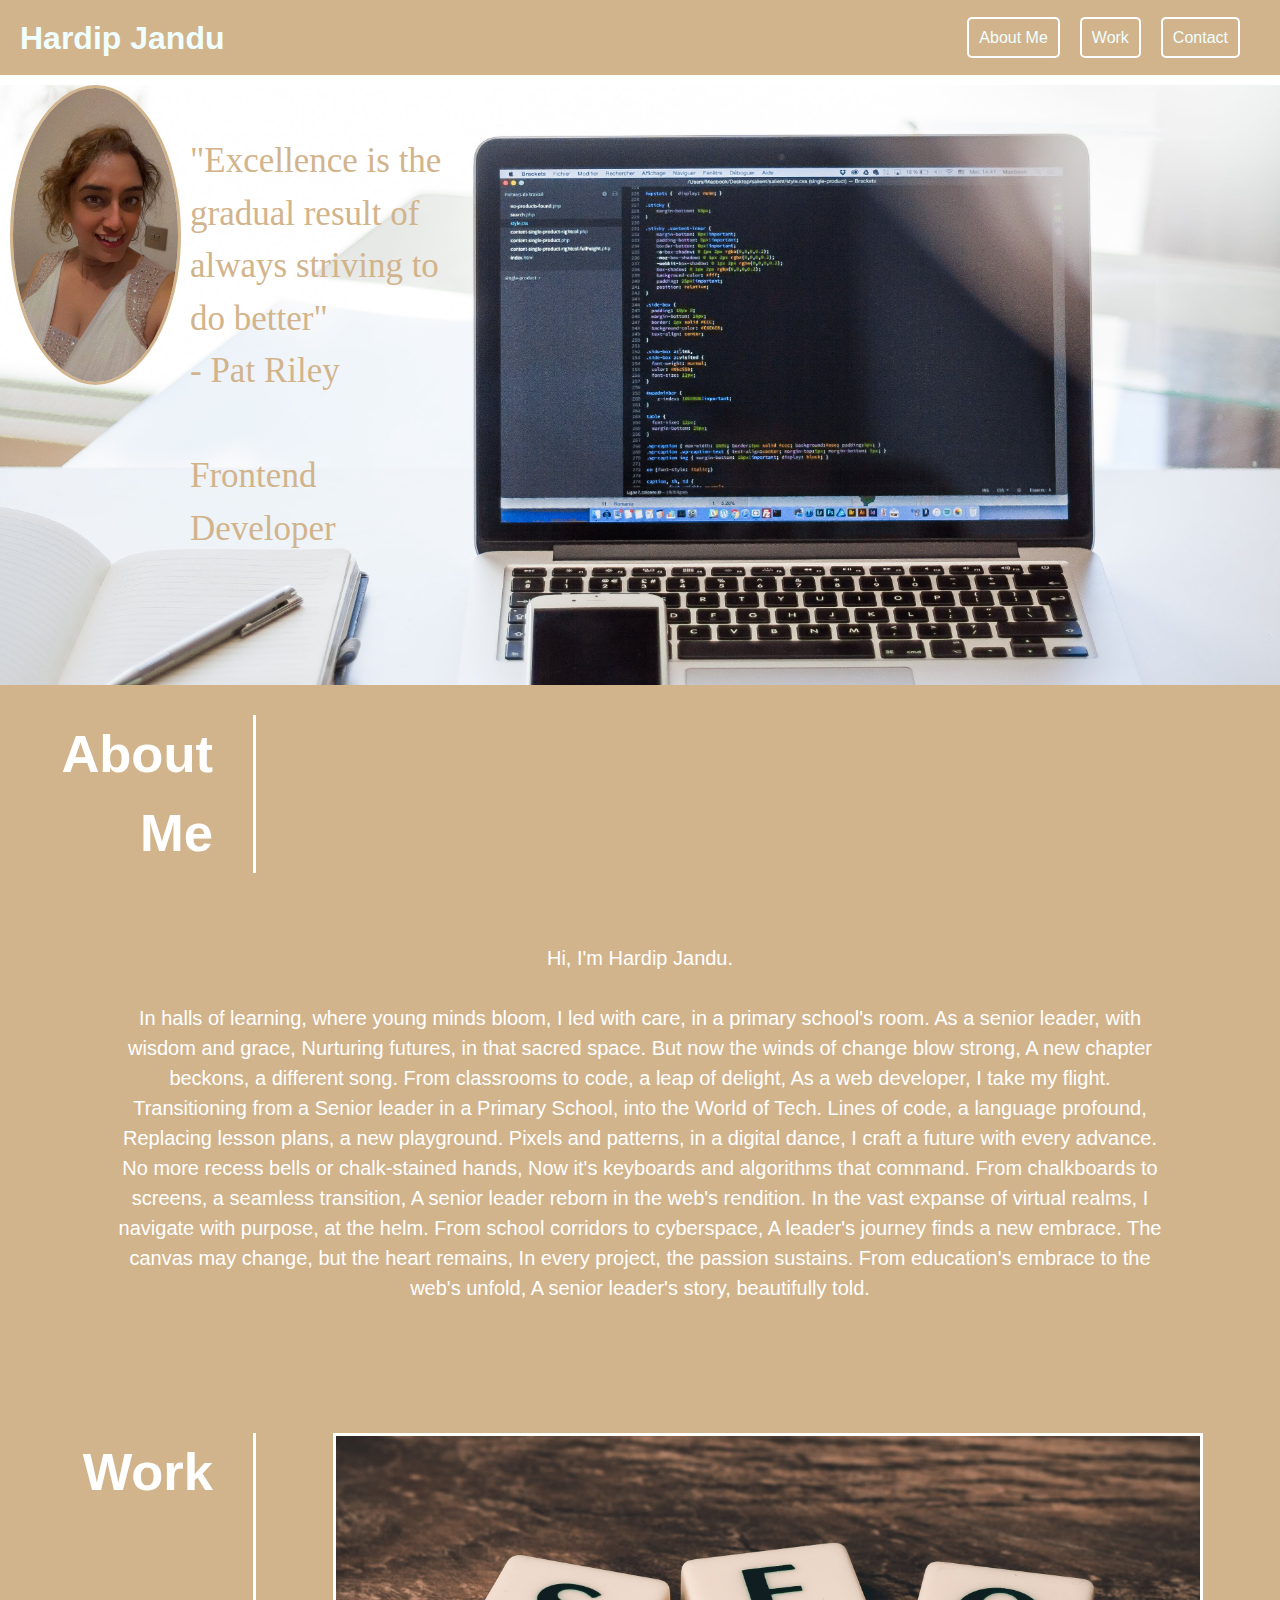
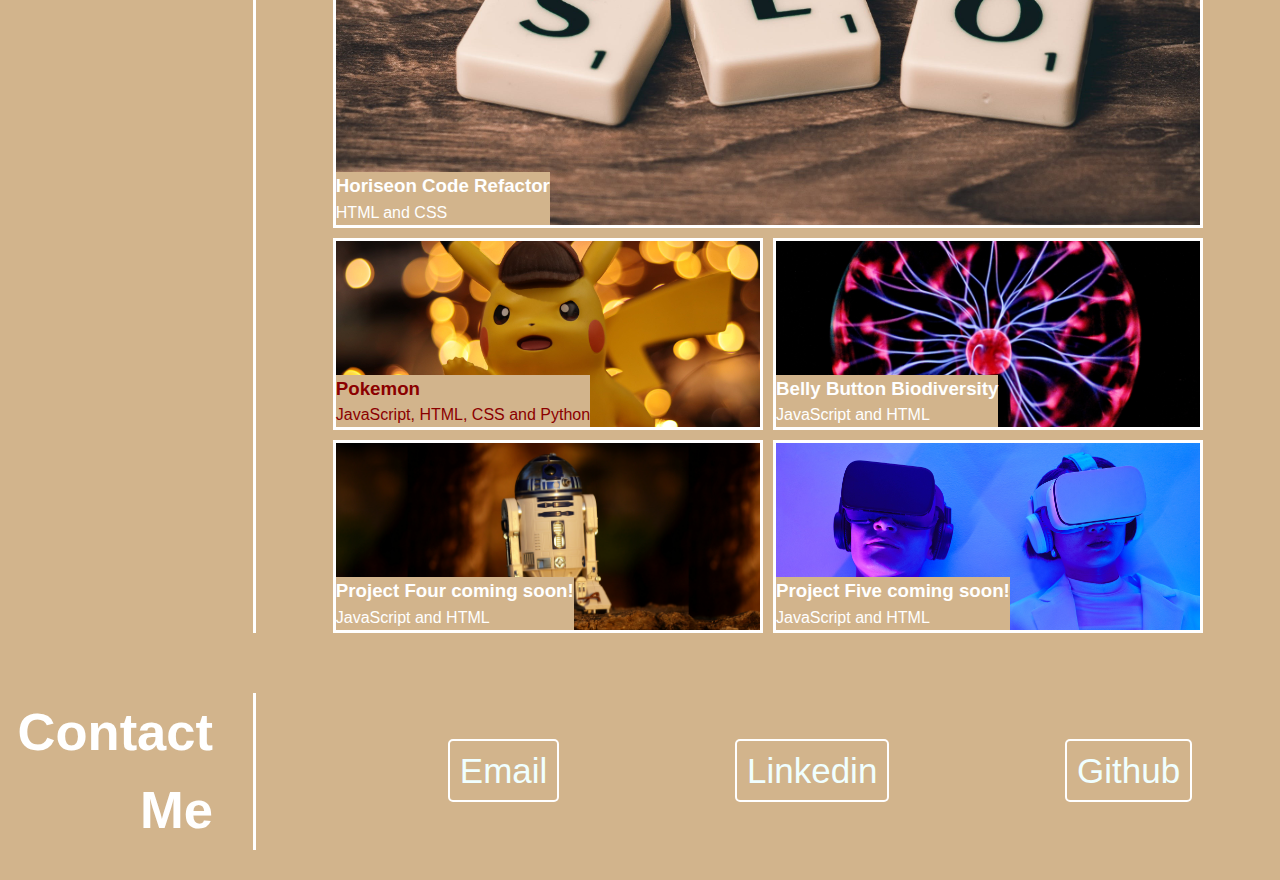
<file: index.html>
<!DOCTYPE html>
<html lang="en-gb">

<head>
  <meta charset="UTF-8">
  <meta name="viewport" content="width=device-width, initial-scale=1.0">
  <meta http-equiv="X-UA-Compatible" content="ie=edge">
  <title>Portfolio: Hardip Jandu</title>
  <link rel="stylesheet" href="./assets/css/style.css" />
</head>

<body>
  <!-- main logo / nav -->
  <header>
    <h1>Hardip Jandu</h1>
    <nav>
      <ul>
        <li>
          <a href="#about-me">About Me</a>
        </li>
        <li>
          <a href="#work">Work</a>
        </li>
        <li>
          <a href="#contact">Contact</a>
        </li>
      </ul>
    </nav>
  </header>

  <!-- hero banner -->
  <!-- adding image of myself -->
  <section class="hero-banner">
    <div>
      <img src="./assets/images/my_image.JPG" alt="Picture of Hardip Jandu">
    </div>
    <!-- adding famous quote using blockquote -->
    <div class="quote">
      <blockquote>
        <p id="textquote">
          "Excellence is the <br> gradual result of <br> always striving to <br> do better" <br> - Pat Riley <br><br> Frontend <br> Developer
        </p>
      </blockquote>
    </div>
  </section>

<!-- boxed section to display information about me -->
  <main class="page-wrapper">
    <!-- about me -->
    <section id="about-me" class="page-section" >
      <div class="subheading">
        <h2>About Me</h2>
      </div>
      
      <div class="grid-container">
        <p>Hi, I'm Hardip Jandu. <br> <br> In halls of learning, where young minds bloom,
          I led with care, in a primary school's room.
          As a senior leader, with wisdom and grace,
          Nurturing futures, in that sacred space.
          
          But now the winds of change blow strong,
          A new chapter beckons, a different song.
          From classrooms to code, a leap of delight,
          As a web developer, I take my flight. Transitioning from a Senior leader in a Primary School, into the World of Tech. Lines of code, a language profound, Replacing lesson plans, a new playground. Pixels and patterns, in a digital dance, I craft a future with every advance. No more recess bells or chalk-stained hands, Now it's keyboards and algorithms that command. From chalkboards to screens, a seamless transition, A senior leader reborn in the web's rendition. In the vast expanse of virtual realms, I navigate with purpose, at the helm. From school corridors to cyberspace, A leader's journey finds a new embrace. The canvas may change, but the heart remains, In every project, the passion sustains. From education's embrace to the web's unfold, A senior leader's story, beautifully told.        </p>
      </div>
    </section>


    <!-- portfolio container -->
    <section id="work" class="page-section" >
      <div class="subheading">
        <h2>Work</h2>
      </div>
      <div class="projects">
        <div class="grid-project">

          <a href="https://hjandu.github.io/Horiseon-Code-Refactor/" target="_blank" class="project project-one">
            <div class="project-title">
              <h3>Horiseon Code Refactor</h3>
              <p>HTML and CSS</p>
            </div>
          </a>

          <a href="https://github.com/HJandu/Project-3#dataset-header" target="_blank" class="project project-two">
            <div class="project-title">
              <h3>Pokemon</h3>
              <p>JavaScript, HTML, CSS and Python</p>
            </div>
          </a>

          <a href="https://hjandu.github.io/Belly-button-challenge/" target="_blank" class="project project-three">
            <div class="project-title">
              <h3>Belly Button Biodiversity</h3>
              <p>JavaScript and HTML</p>
            </div>
          </a>

          <a href="#" target="_blank" class="project project-four">
            <div class="project-title">
              <h3>Project Four coming soon!</h3>
              <p>JavaScript and HTML</p>
            </div>
          </a>

          <a href="#" target="_blank" class="project project-five">
            <div class="project-title">
              <h3>Project Five coming soon!</h3>
              <p>JavaScript and HTML</p>
            </div>
          </a>

        </div>
      </div>
    </section>

    <!-- contact information as footer -->
    <footer>
      <section id="contact" class="page-section contact" >
        <div class="subheading">
          <h2>Contact Me</h2>
        </div>
        <div class="content">
          <div id="list-contacts">
            <ul>
              <li>
                <a href="mailto:hardipjandu@outlook.com">Email</a>
              </li>
              <li>
                <a href="www.linkedin.com/in/hardipjandu" target="_blank">Linkedin</a>
              </li>
              <li>
                <a href="https://github.com/HJandu" target="_blank">Github</a>
              </li>
            </ul>
          </div>
        </div>

      </section>
    </footer>
  </main>
</body>

</html>
</file>
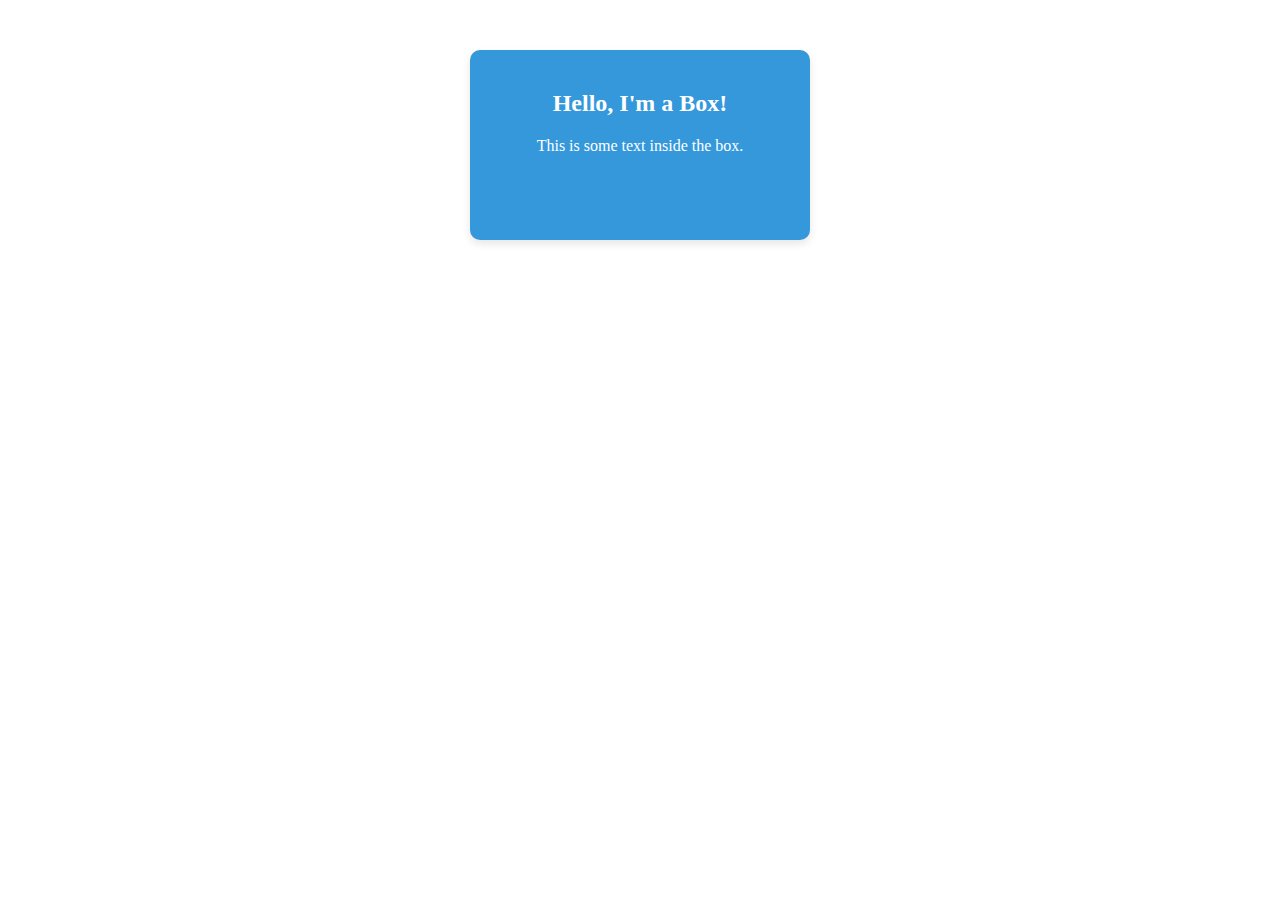
<file: assets/css/make_box.html>
<!DOCTYPE html>
<html lang="en">
<head>
    <meta charset="UTF-8">
    <meta name="viewport" content="width=device-width, initial-scale=1.0">
    <title>Box with Text</title>
    <style>
        /* Style for the container box */
        .box {
            width: 300px;
            height: 150px;
            background-color: #3498db;
            color: #ffffff;
            padding: 20px;
            text-align: center;
            margin: 50px auto; /* Centers the box horizontally */
            border-radius: 10px;
            box-shadow: 0 4px 8px rgba(0, 0, 0, 0.1);
        }
    </style>
</head>
<body>
    <!-- Container box with text -->
    <div class="box">
        <h2>Hello, I'm a Box!</h2>
        <p>This is some text inside the box.</p>
    </div>
</body>
</html>
</file>
<file: assets/css/style.css>
* {
  box-sizing: border-box;
}

body {
  margin: 0;
  padding: 0;
  font-family: 'Trebuchet MS', 'Lucida Sans Unicode', 'Lucida Grande', 'Lucida Sans', Arial, sans-serif;
  line-height: 1.5;
}

h1,
h2,
h3,
h4,
h5,
h6 {
  margin: 0;
}

p {
  margin: 0;
}

header {
  display: flex;
  flex-direction: row;
  justify-content: space-between;
  padding: 20px;
  height: 75px;
  background-color: tan;
  align-items: center;
  @media screen and (max-width:600px) {
    /* padding: 16px 20px; */
    flex-direction: column;
    height: 120px;
  }

}

h1 {
  /* font-family:Copperplate, fantasy; */
  color: azure;
}

header nav ul {
  display: flex;
  flex-direction: row;
  justify-content: space-around;
  list-style-type: none;
  
}

header nav ul li {
  margin-right: 20px;
}

header nav ul li a {
  color: azure;
  text-decoration: none;
  border: 2px solid white;
  border-radius: 5px;
  padding: 10px;
}

/* hero banner */
.hero-banner {
  background-image: url(../images/laptop_notebook.jpg);
  height: 600px;
  background-position: center;
  justify-content: space-around;
  background-size: cover;
}

/* picture of me */
img {
  display: flex;
  align-items: left;
  border-radius: 100%;  
  border: 3px solid tan;
  height: 300px;
  margin-left: 10px;
  margin-top: 10px;
}

/* famous quote */
.hero-banner .quote {
  display: flex;
  text-align: top;
  justify-content: left;
  font-size: 35px;
  font-family: lucida handwriting;
  color: tan;
  position: absolute;
  top: 100px;
  left: 150px;

  @media  screen and (max-width:600px) {
    top: 110px;
    font-size: 13px;
    font-weight: bold;
  
  }
}

/* styling the subheadings  */
.page-section .subheading {
  border-right: 3px solid;
  min-height: 100%;
  max-height: auto;
  text-align: right;
  padding-right: 40px;
  min-width: 20%;
  max-width: 20%;
  font-size: 35px;
  color: white;

  @media screen and (max-width:600px) {
    font-size: 25px;
    max-width: 100%;
    border-right: none;
    border-bottom: 3px solid;
    text-align: center;

    
  }
}

.page-wrapper {
  background-color: tan;
}

/* styling about me section */
#about-me {
  display: flex;
  flex-wrap: wrap;
  justify-content: space-between;
  align-items: stretch; 
  padding-top: 30px;
  color: white;
}

#about-me p {
  font-size: 20px;
  line-height: 1.5;
  width: 100%;
}

.grid-container {
  width: 1100px;
  height: auto;
  background-color: tan;
  color: #ffffff;
  padding: 20px;
  text-align: center;
  margin: 50px auto; /* Centers the box horizontally */
  border-radius: 10px;
  /* box-shadow: 0 4px 8px rgba(0, 0, 0, 0.1); */

  @media screen and (max-width:600px) {
    width: 100%;
    
    
  }
}

/* styling my work section */
.page-section {
  display: flex;
  justify-content: space-between;
  padding: 30px 0;

  @media screen and (max-width:600px) {
    flex-direction: column;
    
  }
}


.project-title {
background-color: tan ;
}

.projects {
  width: 80%;
  height: 800px;
  display: flex;
  justify-content: center;

@media screen and (max-width:600px) {
    width: 100%;  
    
  }
  
}


.grid-project {
  width: 85%;
  display: grid;
  grid-template-columns: repeat(2, 1fr);
  grid-template-rows: repeat(4, 1fr);
  gap: 10px;

  @media screen and (max-width:600px) {
    width: 100%;
    /* justify-items: center; */
    /* margin-left: 25%; */
    
    
  }
}

.project {
  display: flex;
  justify-content: flex-start;
  flex-direction: row;
  align-items: flex-end;
  text-decoration: none;
  border: 3px solid;
  color: white;
  background-size: cover;
  background-position: center;
  
}

.project:hover {
  opacity: 0.5;
}

.project-one {
  grid-column: 1/ span 2;
  grid-row: span 2;
  background-image: url("../images/seo.jpg");
  height: auto;
  }

.project-two {
  background-image: url("../images/pokemon.jpg");
  color: darkred;
  border-color: white;
}

.project-three {
  background-image: url("../images/bio.jpg");
}

.project-four {
  background-image: url("../images/p4.jpg");
  background-size: contain;
}

.project-five {
  background-image: url("../images/p5.jpg");
}

footer {
  display: flex;
  flex-direction: column;
  background-color: tan;
  
}

.content {
  width: 75%;
  display: flex;
  flex-direction: row;
  align-items: center;
}

#list-contacts {
  width: 100%;

  @media screen and (max-width:600px) {
    flex-direction: column;
    align-items: center;
    width: 100%;
}
}

footer .content ul {
  width: 100%;
  display: flex;
  flex-direction: row;
  justify-content: space-around;
  align-items: center;
  list-style-type: none;

@media screen and (max-width:600px) {
    flex-direction: column;
    align-items: center;
    
  
  }
 }

footer .content ul li {
  @media screen and (max-width:600px) {
    margin: 25px;
    align-items: center;
    
  }
}

footer .content ul li a {
  color: azure;
  text-decoration: none;
  border: 2px solid white;
  border-radius: 5px;
  padding: 10px;
  font-size: 35px;
}
</file>
